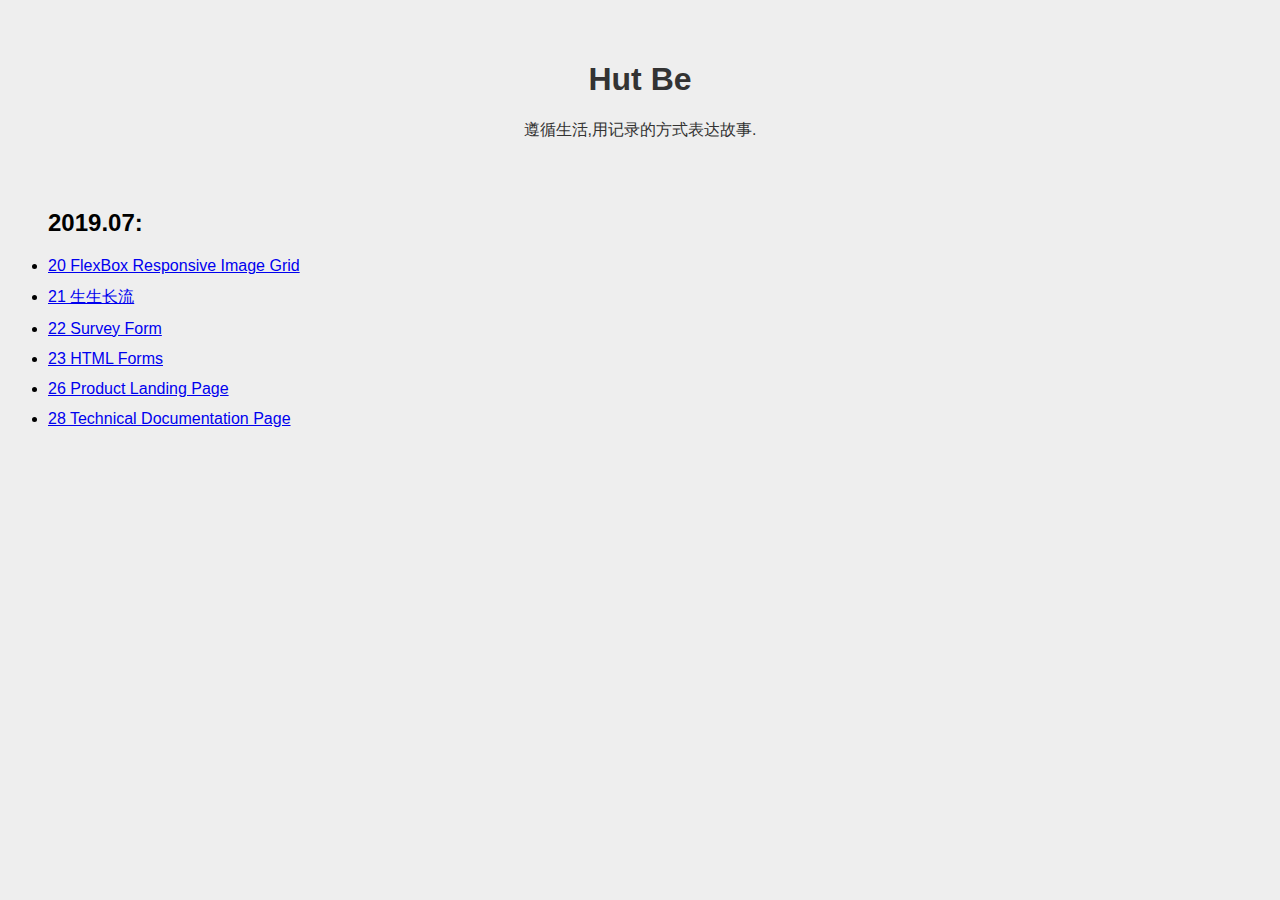
<file: index.html>
<!DOCTYPE html>
<html>
    <head>
        <meta charset="utf-8">
        <title>Hut Be</title>
        
        <link href="./css/index.css" type="text/css" rel="stylesheet">
        </head>
    <body>
        <div class="main">
            <div class="head">
                <h1>Hut Be</h1>
                <p>遵循生活,用记录的方式表达故事.</p>
            </div>
            
            <ul id="category-ul-list">
                <h2 class="category-title">2019.07:</h2>
                <li class="category-li-item">
                    <a href="2019/07/FlexBox_Responsive_Image_Grid/index.html">20 FlexBox Responsive Image Grid</a>
                </li>
                
                <li class="category-li-item">
                    <a href="2019/07/生生长流/index.html">21 生生长流</a>
                </li>
                
                <li class="category-li-item">
                    <a href="2019/07/Survey_Form/index.html">22 Survey Form</a>
                </li>
                
                <li class="category-li-item">
                    <a href="2019/07/html_forms/index.html">23 HTML Forms</a>
                </li>
                
                <li class="category-li-item">
                    <a href="2019/07/Product_Landing_Page/index.html">26 Product Landing Page</a>
                </li>
                
                <li class="category-li-item">
                    <a href="2019/07/Technical_Documentation_Page/index.html">28 Technical Documentation Page</a>
                </li>
                
                
            </ul>
            
        </div>
        
    </body>
    
    </html>
</file>
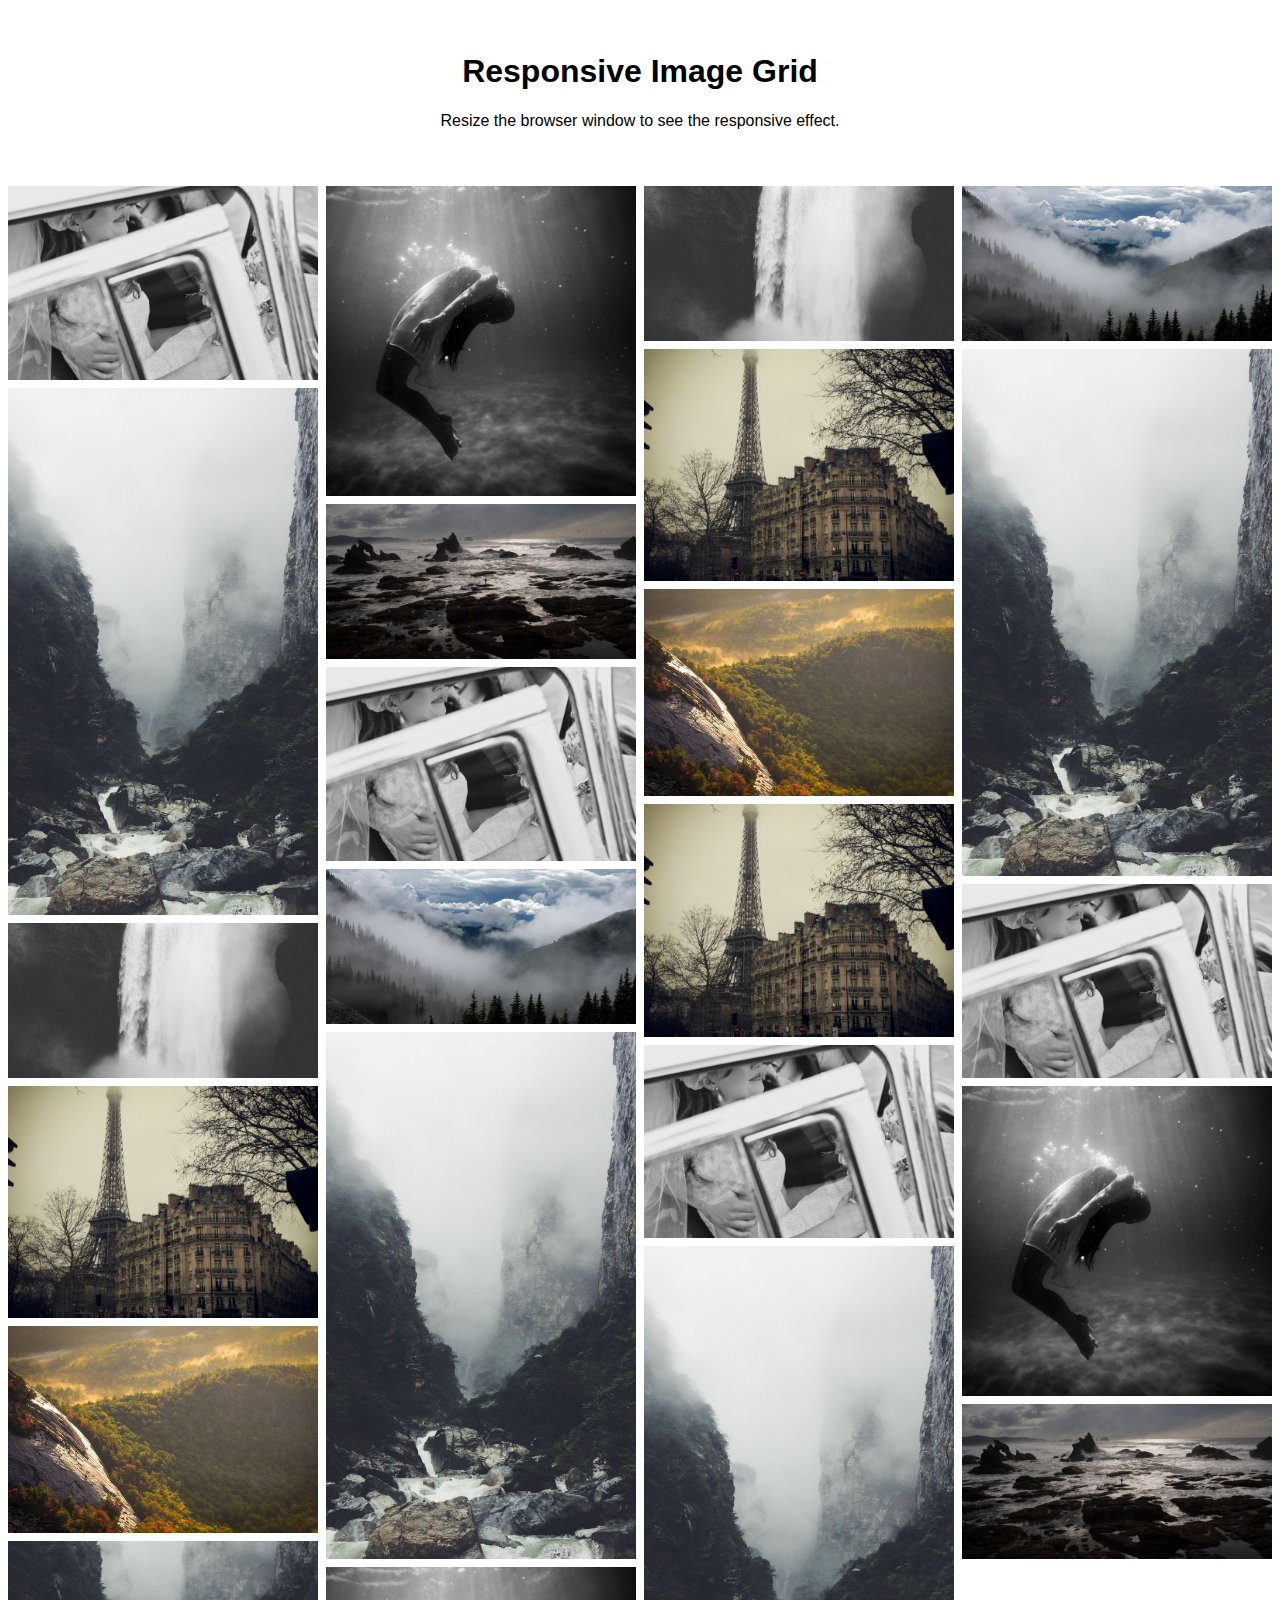
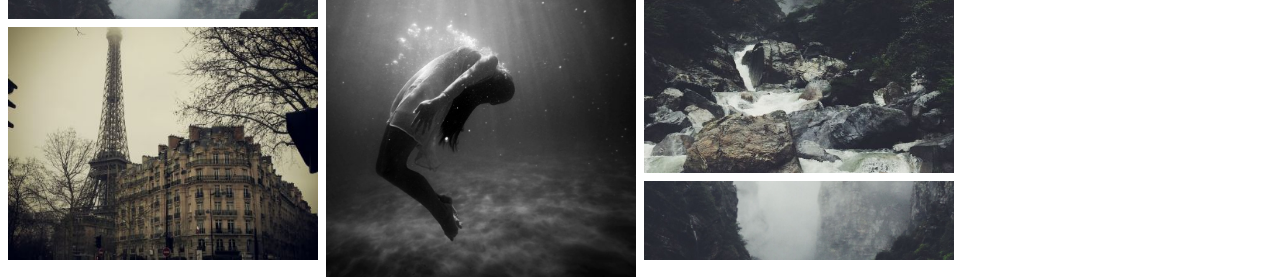
<file: 2019/07/FlexBox_Responsive_Image_Grid/index.html>
<!DOCTYPE html>
<html>
    <head>
        <link href="./resources/css/index.css" type="text/css" rel="stylesheet">
        </head>
    <body>
        
        <!-- Header -->
        <div class="header">
            <h1>Responsive Image Grid</h1>
            <p>Resize the browser window to see the responsive effect.</p>
        </div>
        
        <!-- Photo Grid -->
        <div class="row">
            <div class="column">
                <img src="resources/wedding.jpg" resources>
                    <img src="resources/rocks.jpg" resources>
                        <img src="resources/falls2.jpg" resources>
                            <img src="resources/paris.jpg" resources>
                                <img src="resources/nature.jpg" resources>
                                    <img src="resources/mist.jpg" resources>
                                        <img src="resources/paris.jpg" resources>
                                            </div>
            
            <div class="column">
                <img src="resources/underwater.jpg" resources>
                    <img src="resources/ocean.jpg" resources>
                        <img src="resources/wedding.jpg" resources>
                            <img src="resources/mountainskies.jpg" resources>
                                <img src="resources/rocks.jpg" resources>
                                    <img src="resources/underwater.jpg" resources>
                                        </div>
            
            <div class="column">
                <img src="resources/falls2.jpg" resources>
                    <img src="resources/paris.jpg" resources>
                        <img src="resources/nature.jpg" resources>
                            <img src="resources/paris.jpg" resources>
                            <img src="resources/wedding.jpg" resources>
                                <img src="resources/rocks.jpg" resources>
                                    <img src="resources/mist.jpg" resources>
                                            </div>
            
            <div class="column">
                <img src="resources/mountainskies.jpg" resources>
                    <img src="resources/rocks.jpg" resources>
                        <img src="resources/wedding.jpg" resources>
                            <img src="resources/underwater.jpg" resources>
                                    <img src="resources/ocean.jpg" resources>
                        
                                        </div>
        </div>
        
    </body>
</html>
</file>
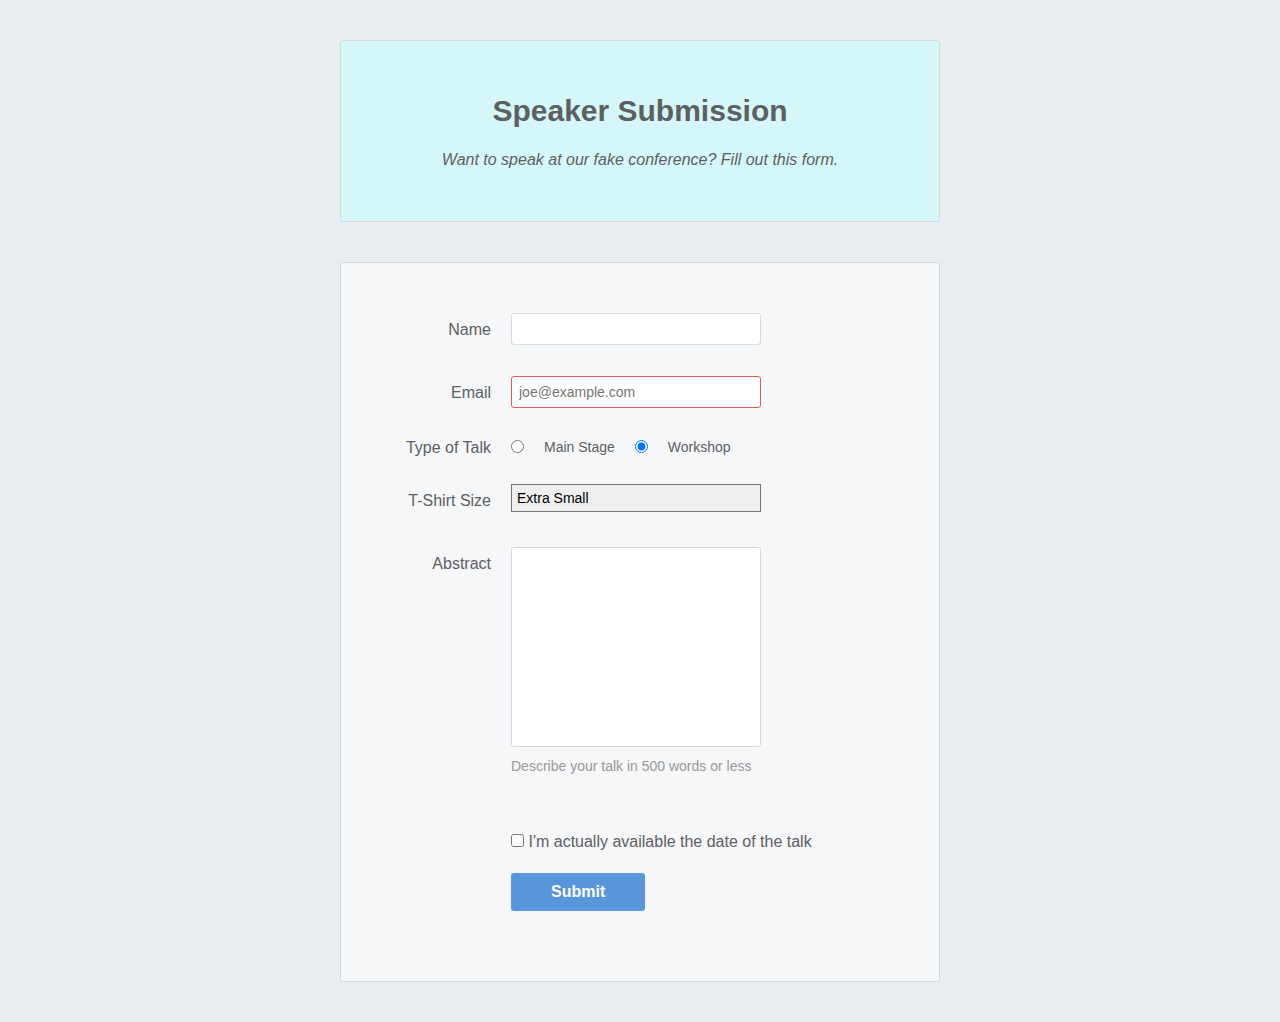
<file: 2019/07/html_forms/index.html>
<!DOCTYPE html>
<html lang='en'>
    <head>
        <meta charest='UTF-8'/>
        <title>Speaker Submission</title>
        <link rel='stylesheet' href='style.css'/>
        
        
    </head>
    <body>
        <header class='speaker-form-header'>
            <h1>Speaker Submission</h1>
            <p><em>Want to speak at our fake conference? Fill out
                this form.</em></p>
            
        </header>
        
        <form action='' method='get' class='speaker-form'>
            <div class='form-row'>
                <label for='full-name'>Name</label>
                <input id='full-name' name='full-name' type ='text'/>
            </div>
            
            <div class='form-row'>
                <label for='email'>Email</label>
                <input id='email'
                       name='email'
                       type='email'
                       placeholder='joe@example.com' required />
            </div>
        
            <fieldset class='legacy-form-row'>
                <legend>Type of Talk</legend>
                <input id='talk-type-1'
                       name='talk-type'
                       type='radio'
                       value='main-stage' />
                <label for='talk-type-1' class='radio-label'>Main Stage</label>
                <input id='talk-type-2'
                       name='talk-type'
                       type='radio'
                       value='workshop'
                       checked />
                <label for='talk-type-2' class='radio-label'>Workshop</label>
            </fieldset>
        
            <div class='form-row'>
                <label for='t-shrit'>T-Shirt Size </label>
                <select id='t-shrit' name='t-shrit'>
                    <option value='xs'>Extra Small</option>
                    <option value='s'>Small</option>
                    <option value='m'>Medium</option>
                    <option value='l'>Large</option>
                </select>
            </div>
            
            <div class='form-row'>
                <label for='abstract'>Abstract</label>
                <textarea id='abstract' name='abstract'></textarea>
                <div class='instructions'>Describe your talk in 500 words or less</div>
            </div>
            
            <div class='form-row'>
                <label class='checkbox-label' for='available'>
                    <input id='available'
                           name='available'
                           type='checkbox'
                           value='is-available'/>
                <span>I'm actually available the date of the talk</span>
                </label>
            </div>
            
            <div class='form-row'>
                <button>Submit</button>
            </div>
        </form>
        
        </body>
    
    </html>
</file>
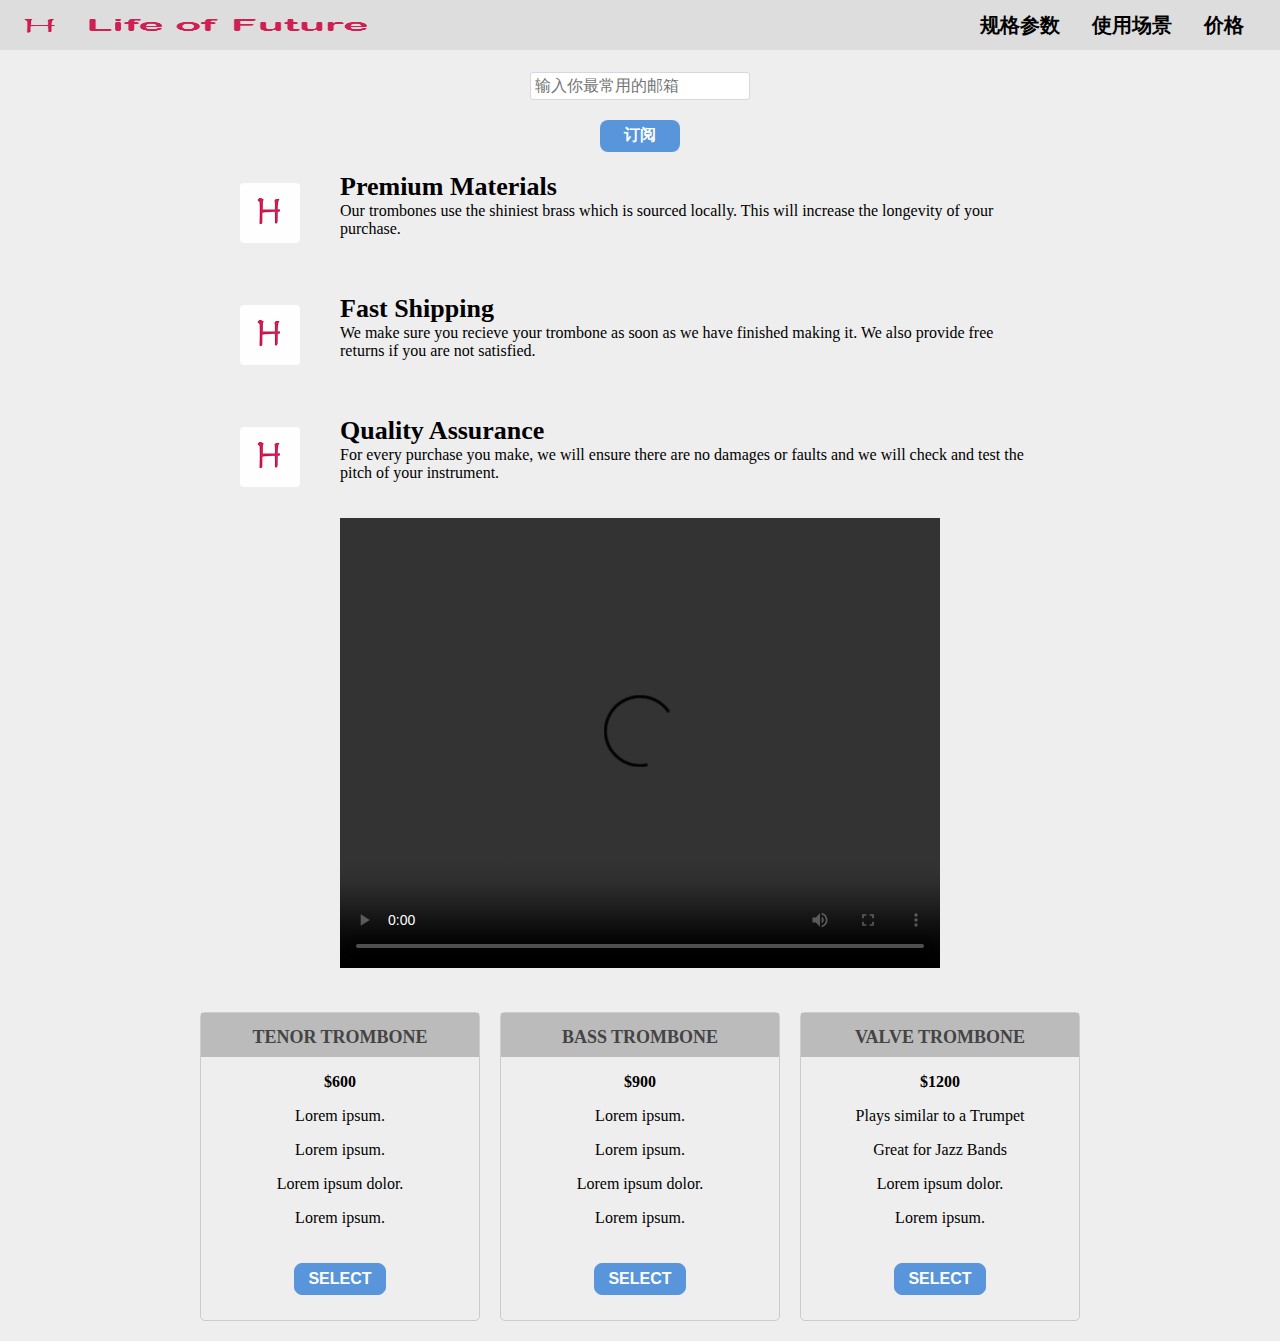
<file: 2019/07/Product_Landing_Page/index.html>
<!DOCTYPE html>
<html lang='en'>
    <head>
        <meta charest='UTF-8'/>
        <title>Hut Be</title>
        <link rel='stylesheet' href='style.css'/>
        </head>
    
    <body>
        <header id='header'>
            <img id="header-img" src='resources/logo.png' alt='Company logo image'></img>
            <nav id="nav-bar">
                <a class="nav-link" href="#feature">规格参数</a>
                <a class="nav-link" href="#video">使用场景</a>
                <a class="nav-link" href="#price">价格</a>
            </nav>
        </header>
        
        <form id="form" for="email" method='PUT' action="URL: https://www.freecodecamp.com/email-submit">
            <h2>三千年手传品质，传家释道</h2>
            <input type="email" id="email" name="email" placeholder="输入你最常用的邮箱"></input>
            <div>
                <input type="submit" id="submit" value="订阅"/>
            </div>
        </form>
        
        <div id="feature">
            <div class="feature-item">
                <img class="item-image" src='resources/apple-touch-icon.png'/>
                <div class="feature-text-item">
                    <p class='feature-text-item-title'>Premium Materials</p>
                    <p class='feature-text-item-p'>Our trombones use the shiniest brass which is sourced locally. This will increase the longevity of your purchase.</p>
                </div>
            </div>
            
            <div class="feature-item">
                <img class="item-image" src='resources/apple-touch-icon.png'/>
                <div class="feature-text-item">
                    <p class='feature-text-item-title'>Fast Shipping</p>
                    <p class='feature-text-item-p'>We make sure you recieve your trombone as soon as we have finished making it. We also provide free returns if you are not satisfied.</p>
                </div>
            </div>
            
            <div class="feature-item">
                <img class="item-image" src='resources/apple-touch-icon.png'/>
                <div class="feature-text-item">
                    <p class='feature-text-item-title'>
                    Quality Assurance</p>
                    <p class='feature-text-item-p'>For every purchase you make, we will ensure there are no damages or faults and we will check and test the pitch of your instrument.</p>
                </div>
            </div>
        </div>
        
        <video id="video" width="600" height="450" controls>
            <source src="" type="video/mp4">video of how to use product
        </video>


<!--        <iframe width="600" height="450" src="https://www.youtube.com/embed/tXYEma-6T9o?list=RDtXYEma-6T9o" frameborder="0" allow="accelerometer; autoplay; encrypted-media; gyroscope; picture-in-picture" allowfullscreen>-->
<!--        </iframe>-->

        <div id="price">
            <div class="price_item">
                <p class="price_title">TENOR TROMBONE</p>
                <p class="price">$600</p>
                <p>Lorem ipsum.</p>
                <p>Lorem ipsum.</p>
                <p>Lorem ipsum dolor.</p>
                <p>Lorem ipsum.</p>
                <button class="select_button">SELECT</button>
            </div>
        
            <div class="price_item">
                <p class="price_title">BASS TROMBONE</p>
                <p class="price">$900</p>
                <p>Lorem ipsum.</p>
                <p>Lorem ipsum.</p>
                <p>Lorem ipsum dolor.</p>
                <p>Lorem ipsum.</p>
                <button class="select_button">SELECT</button>
            </div>
            
            <div class="price_item">
                <p class="price_title">VALVE TROMBONE</p>
                <p class="price">$1200</p>
                <p>Plays similar to a Trumpet</p>
                <p>Great for Jazz Bands</p>
                <p>Lorem ipsum dolor.</p>
                <p>Lorem ipsum.</p>
                <button class="select_button">SELECT</button>
            </div>
            
        </div>

        </body>
    
    
    
    </html>
</file>
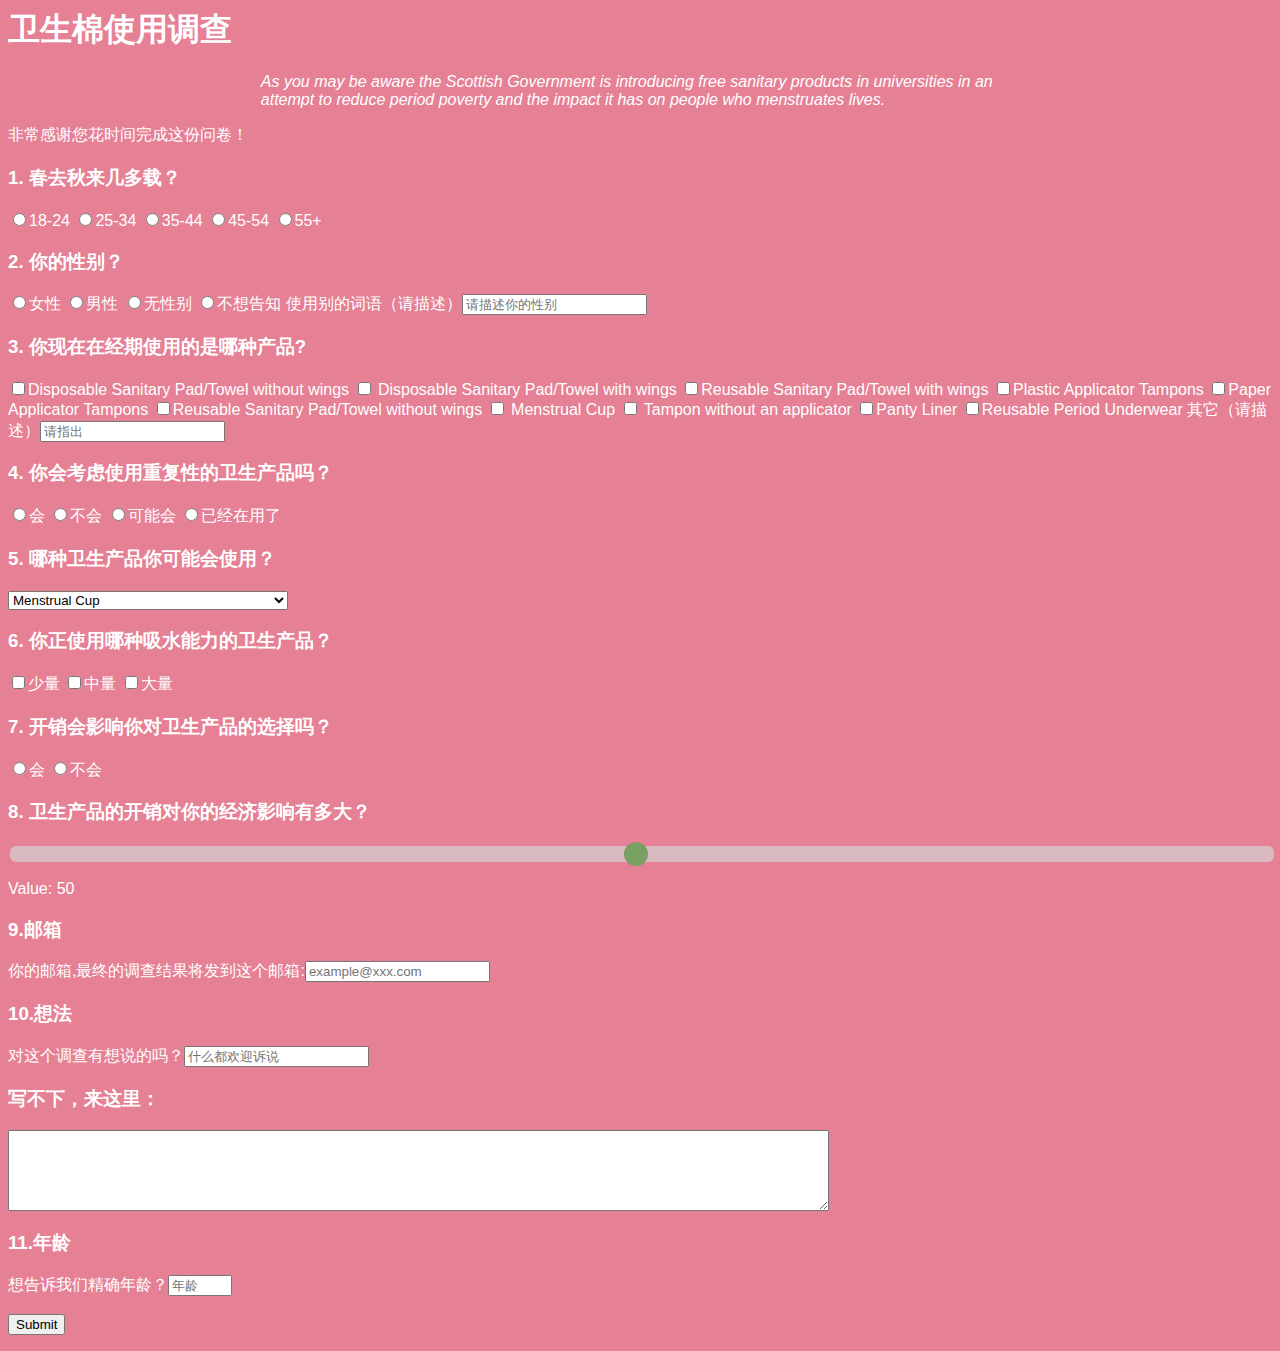
<file: 2019/07/Survey_Form/index.html>
<DOCTYPE !>
<html lang="ch">
<head>
    <title>Survey Form</title>
    <meta charset='UTF-8'/>
    <link href="index.css" style="text/css" rel="stylesheet">
</head>

<body>
    <h1 id="title">卫生棉使用调查</h1>
    <div id="container">
        <p id="description"><em>As you may be aware the Scottish Government is introducing free sanitary products in universities in an attempt to reduce period poverty and the impact it has on people who menstruates lives.</em></p>
        <p>非常感谢您花时间完成这份问卷！</p>
        <form id="survey-form" action="upload-survey-result">
            <h3>1. 春去秋来几多载？</h3>
            <label><input type="radio" name="your-age" value="1">18-24</input><label>
            <label><input type="radio" name="your-age" value="2">25-34</input><label>
            <label><input type="radio" name="your-age" value="3">35-44</input><label>
            <label><input type="radio" name="your-age" value="4">45-54</input><label>
            <label><input type="radio" name="your-age" value="5">55+</input><label>
            
            <h3>2. 你的性别？</h3>
            <label><input type="radio" name="your-gender" value="1">女性</input><label>
            <label><input type="radio" name="your-gender" value="2">男性</input><label>
            <label><input type="radio" name="your-gender" value="3">无性别</input><label>
            <label><input type="radio" name="your-gender" value="4">不想告知</input><label>
            <label>使用别的词语（请描述）<input type="text" placeholder="请描述你的性别"></label>
            
            <h3>3. 你现在在经期使用的是哪种产品?</h3>
            <label><input type="checkbox" name="currently-products" value="1">Disposable Sanitary Pad/Towel without wings</input><label>
            <label><input type="checkbox" name="currently-products" value="1">
                Disposable Sanitary Pad/Towel with wings</input><label>
            <label><input type="checkbox" name="currently-products" value="2">Reusable Sanitary Pad/Towel with wings</input><label>
            <label><input type="checkbox" name="currently-products" value="3">Plastic Applicator Tampons</input><label>
            <label><input type="checkbox" name="currently-products" value="4">Paper Applicator Tampons</input><label>
            <label><input type="checkbox" name="currently-products" value="5">Reusable Sanitary Pad/Towel without wings</input><label>
            <label><input type="checkbox" name="currently-products" value="6">
                Menstrual Cup </input><label>
            <label><input type="checkbox" name="currently-products" value="7">
                Tampon without an applicator </input><label>
            <label><input type="checkbox" name="currently-products" value="8">Panty Liner</input><label>
            <label><input type="checkbox" name="currently-products" value="9">Reusable Period Underwear</input><label>
            <label>其它（请描述）<input type="text" placeholder="请指出"></input><label>
            
            <h3>4. 你会考虑使用重复性的卫生产品吗？</h3>
            <label><input type="radio" name="consider-reusable" value="1"></input>会</label>
            <label><input type="radio" name="consider-reusable" value="2"></input>不会</label>
            <label><input type="radio" name="consider-reusable" value="3"></input>可能会</label>
            <label><input type="radio" name="consider-reusable" value="4"></input>已经在用了</label>
            
            <h3>5. 哪种卫生产品你可能会使用？</h3>
            <select name="perfer-product" id="dropdown">
                <option value="1">Menstrual Cup</option>
                <option value="2">Reusable Sanitary Pad/Towel with wings</option>
                <option value="3">Reusable Period Underwear</option>
                <option value="4">Reusable Menstrual Sponges</option>
                <option value="5">Reusable Sanitary Pad/Towel without wings</option>
                <option value="6">Wouldn't use reusable sanitary products</option>
                <option value="0">其它</option>
            </select>
            
            <h3>6. 你正使用哪种吸水能力的卫生产品？</h3>
            <label><input type="checkbox" name="absorbency-level" value="1"></input>少量</label>
            <label><input type="checkbox" name="absorbency-level" value="2"></input>中量</label>
            <label><input type="checkbox" name="absorbency-level" value="3"></input>大量</label>
            
            <h3>7. 开销会影响你对卫生产品的选择吗？</h3>
            <label><input type="radio" name="cost-affect" value="1"></input>会</label>
            <label><input type="radio" name="cost-affect" value="0"></input>不会</label>
            
            <h3>8. 卫生产品的开销对你的经济影响有多大？</h3>
<!--            <input type="range"  min=0 max=100 name="cost-affect-range"></input>-->
            <div class="slidecontainer">
                <input type="range" min="1" max="100" value="50" class="slider" id="cost-affect-range">
                    <p>Value: <span id="rangevalue"></span></p>
            </div>
            
            <h3>9.邮箱</h3>
            <label id="email-label">你的邮箱,最终的调查结果将发到这个邮箱:<input type="email" id="email" for="email" placeholder="example@xxx.com" required></input></label>
            
            <h3>10.想法</h3>
            <label id="name-label">对这个调查有想说的吗？<input type="text" id="name" for="name" placeholder="什么都欢迎诉说" required></input></label>
            <h3>写不下，来这里：</h3>
            <textarea rows="5" cols="100" pleaceholder="在这写你更多的想法">
            </textarea>
            
            <h3>11.年龄</h3>
            <label id="number-label">想告诉我们精确年龄？<input type="number" min="10" max="150" id="number" placeholder="年龄"></input>
                
            <h3> </h3>
            <input type="submit" id="submit">
            
        </form>
        
        <script>
            var slider = document.getElementById("cost-affect-range");
            var output = document.getElementById("rangevalue");
            output.innerHTML = slider.value;
            
            slider.oninput = function() {
                output.innerHTML = this.value;
            }
        </script>
        
    </div>
    
    
</body>
</html>
</file>
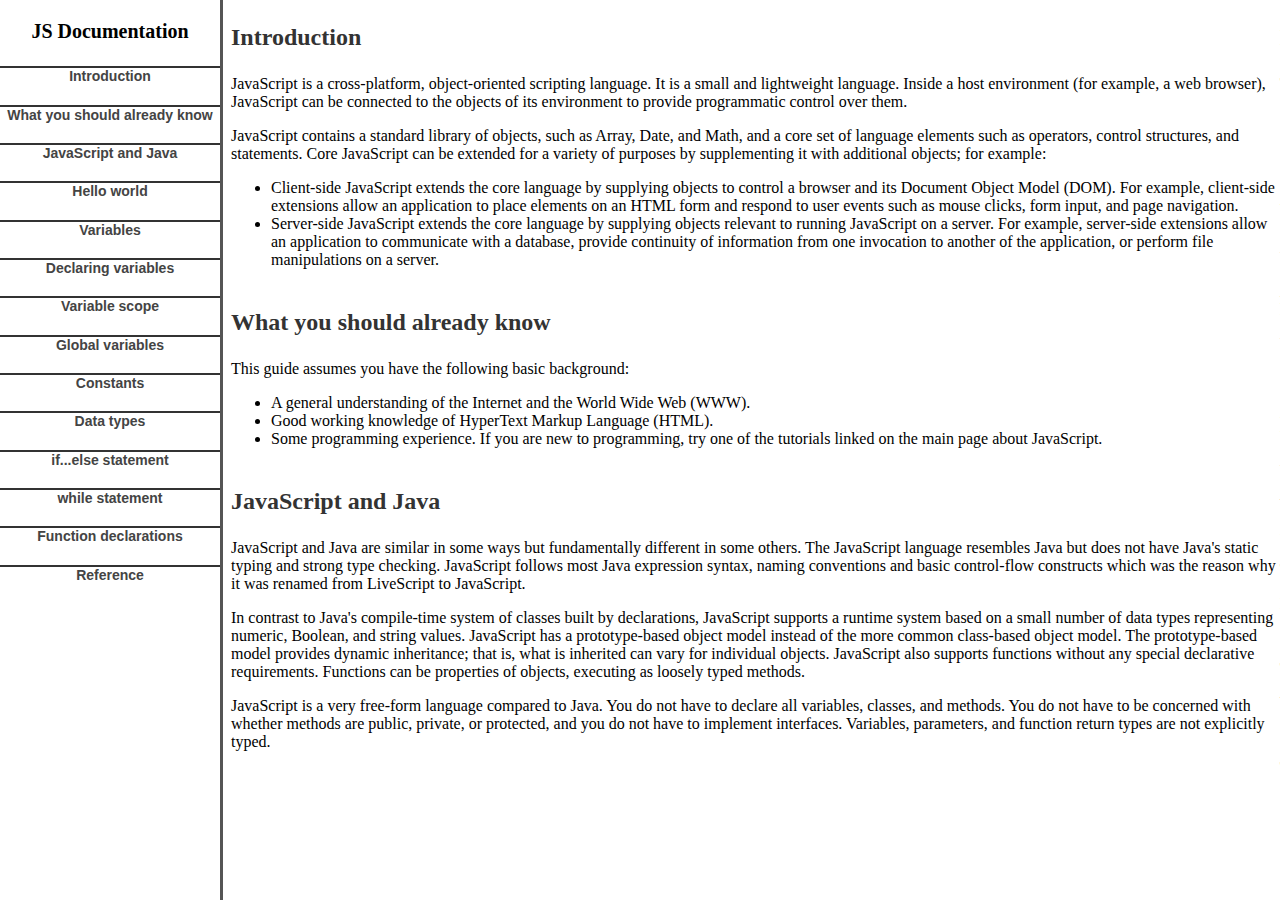
<file: 2019/07/Technical_Documentation_Page/index.html>
<!DOCTYLE html>
<head>
    <title>Hut Be</title>
    <link rel="stylesheet" href="style.css"/>
<head>
<body>
    <nav id="navbar">
        <header id="nav-header">
            <p class='nav-title'>JS Documentation</p>
        </header>
        
        <a class="nav-link" href="#Introduction">Introduction</a>
        <a class="nav-link" href="#What_you_should_already_know">What you should already know</a>
        <a class="nav-link" href="#JavaScript_and_Java">JavaScript and Java</a>
        <a class="nav-link" href="#Hello_world">Hello world</a>
        <a class="nav-link" href="#Variables">Variables</a>
        <a class="nav-link" href="#Declaring_variables">Declaring variables</a>
        <a class="nav-link" href="#Variable_scope">Variable scope</a>
        <a class="nav-link" href="#Global_variables">Global variables</a>
        <a class="nav-link" href="#Constants">Constants</a>
        <a class="nav-link" href="#Data_types">Data types</a>
        <a class="nav-link" href="#if...else_statement">if...else statement</a>
        <a class="nav-link" href="#while_statement">while statement</a>
        <a class="nav-link" href="#Function_declarations">Function declarations</a>
        <a class="nav-link" href="#Reference">Reference</a>
        
    </nav>
    
    <main id="main-doc">
        <section class="main-section" id="Introduction">
            <header>
                <p>Introduction</p>
            </header>
            
            <p>JavaScript is a cross-platform, object-oriented scripting language. It is a small and lightweight language. Inside a host environment (for example, a web browser), JavaScript can be connected to the objects of its environment to provide programmatic control over them.</p>
            <p>JavaScript contains a standard library of objects, such as Array, Date, and Math, and a core set of language elements such as operators, control structures, and statements. Core JavaScript can be extended for a variety of purposes by supplementing it with additional objects; for example:</p>
            <ul>
                <li>Client-side JavaScript extends the core language by supplying objects to control a browser and its Document Object Model (DOM). For example, client-side extensions allow an application to place elements on an HTML form and respond to user events such as mouse clicks, form input, and page navigation.</li>
                <li>Server-side JavaScript extends the core language by supplying objects relevant to running JavaScript on a server. For example, server-side extensions allow an application to communicate with a database, provide continuity of information from one invocation to another of the application, or perform file manipulations on a server.</li>
            </ul>
            
        </section>
        
        <section class="main-section" id="What_you_should_already_know">
            <header>
                <p>What you should already know</p>
            </header>
            <p>This guide assumes you have the following basic background:</p>
            <ul>
                <li>A general understanding of the Internet and the World Wide Web (WWW).</li>
                <li>Good working knowledge of HyperText Markup Language (HTML).</li>
                <li>Some programming experience. If you are new to programming, try one of the tutorials linked on the main page about JavaScript.</li>
            </ul>
            
        </section>
        
        <section class="main-section" id="JavaScript_and_Java">
            <header>
                <p>JavaScript and Java</p>
            </header>
            <p>JavaScript and Java are similar in some ways but fundamentally different in some others. The JavaScript language resembles Java but does not have Java's static typing and strong type checking. JavaScript follows most Java expression syntax, naming conventions and basic control-flow constructs which was the reason why it was renamed from LiveScript to JavaScript.</p>
            <p>In contrast to Java's compile-time system of classes built by declarations, JavaScript supports a runtime system based on a small number of data types representing numeric, Boolean, and string values. JavaScript has a prototype-based object model instead of the more common class-based object model. The prototype-based model provides dynamic inheritance; that is, what is inherited can vary for individual objects. JavaScript also supports functions without any special declarative requirements. Functions can be properties of objects, executing as loosely typed methods.</p>
            <p>JavaScript is a very free-form language compared to Java. You do not have to declare all variables, classes, and methods. You do not have to be concerned with whether methods are public, private, or protected, and you do not have to implement interfaces. Variables, parameters, and function return types are not explicitly typed.</p>
        </section>
        
        <section class="main-section" id="Hello_world">
            <header>
                <p>Hello world</p>
            </header>
            <p>To get started with writing JavaScript, open the Scratchpad and write your first "Hello world" JavaScript code:</p>
            <code>function greetMe(yourName) { alert("Hello " + yourName); }
                greetMe("World");</code>
            <p>Select the code in the pad and hit Ctrl+R to watch it unfold in your browser!</p>
            
        </section>
        
        <section class="main-section" id="Variables">
            <header>
                <p>Variables</p>
            </header>
            <p>You use variables as symbolic names for values in your application. The names of variables, called identifiers, conform to certain rules.</p>
            
            <p>A JavaScript identifier must start with a letter, underscore (_), or dollar sign ($); subsequent characters can also be digits (0-9). Because JavaScript is case sensitive, letters include the characters "A" through "Z" (uppercase) and the characters "a" through "z" (lowercase).</p>
            
            <p>You can use ISO 8859-1 or Unicode letters such as å and ü in identifiers. You can also use the Unicode escape sequences as characters in identifiers. Some examples of legal names are Number_hits, temp99, and _name.</p>
        </section>
        
        
        <section class="main-section" id="Declaring_variables">
            <header>
                <p>Declaring variables</p>
            </header>
            <p>You can declare a variable in three ways:</p>
            <p>With the keyword var. For example,</p>
            <code>var x = 42.</code>
            <p>This syntax can be used to declare both local and global variables.</p>
            
            <p>By simply assigning it a value. For example,</p>
            <code>x = 42.</code>
            <p>This always declares a global variable. It generates a strict JavaScript warning. You shouldn't use this variant.</p>
            
            <p>With the keyword let. For example,</p>
            <code>let y = 13.</code>
            <p>This syntax can be used to declare a block scope local variable. See Variable scope below.</p>
        </section>
        
        
        <section class="main-section" id="Variable_scope">
            <header>
                <p>Variable scope</p>
            </header>
            <p>When you declare a variable outside of any function, it is called a global variable, because it is available to any other code in the current document. When you declare a variable within a function, it is called a local variable, because it is available only within that function.</p>
            
            <p>JavaScript before ECMAScript 2015 does not have block statement scope; rather, a variable declared within a block is local to the function (or global scope) that the block resides within. For example the following code will log 5, because the scope of x is the function (or global context) within which x is declared, not the block, which in this case is an if statement.</p>
            
            <code>if (true) { var x = 5; } console.log(x); // 5</code>
            <p>This behavior changes, when using the let declaration introduced in ECMAScript 2015.</p>
            
            <code>if (true) { let y = 5; } console.log(y); // ReferenceError: y is not defined</code>
        </section>
        
        
        <section class="main-section" id="Global_variables">
            <header>
                <p>Global variables</p>
            </header>
            <p>Global variables are in fact properties of the global object. In web pages the global object is window, so you can set and access global variables using the window.variable syntax.</p>
            
            <p>Consequently, you can access global variables declared in one window or frame from another window or frame by specifying the window or frame name. For example, if a variable called phoneNumber is declared in a document, you can refer to this variable from an iframe as parent.phoneNumber.</p>
        </section>
        
        
        <section class="main-section" id="Constants">
            <header>
                <p>Constants</p>
            </header>
            <p>You can create a read-only, named constant with the const keyword. The syntax of a constant identifier is the same as for a variable identifier: it must start with a letter, underscore or dollar sign and can contain alphabetic, numeric, or underscore characters.</p>
            
            <code>const PI = 3.14;</code>
            <p>A constant cannot change value through assignment or be re-declared while the script is running. It has to be initialized to a value.</p>
            
            <p>The scope rules for constants are the same as those for let block scope variables. If the const keyword is omitted, the identifier is assumed to represent a variable.</p>
            
            <p>You cannot declare a constant with the same name as a function or variable in the same scope. For example:</p>
            
            <code>// THIS WILL CAUSE AN ERROR function f() {}; const f = 5; // THIS WILL
            CAUSE AN ERROR ALSO function f() { const g = 5; var g; //statements
            }</code>
            <p>However, object attributes are not protected, so the following statement is executed without problems.</p>
            <code>const MY_OBJECT = {"key": "value"}; MY_OBJECT.key = "otherValue";</code>
        </section>
        
        
        <section class="main-section" id="Data_types">
            <header>
                <p>Data types</p>
            </header>
            <ul>The latest ECMAScript standard defines seven data types:</p>
            
                    <ul>Six data types that are primitives:
                    
                    <li>Boolean. true and false.</li>
                    <li>null. A special keyword denoting a null value. Because JavaScript is case-sensitive, null is not the same as Null, NULL, or any other variant.</li>
                    <li>undefined. A top-level property whose value is undefined.</li>
                    <li>Number. 42 or 3.14159.</li>
                    <li>String. "Howdy"</li>
                    <li>Symbol (new in ECMAScript 2015). A data type whose instances are unique and immutable.</li>
                    </ul>
                
                <li>and Object</li>
            </ul>
            <p>Although these data types are a relatively small amount, they enable you to perform useful functions with your applications. Objects and functions are the other fundamental elements in the language. You can think of objects as named containers for values, and functions as procedures that your application can perform.</p>
        </section>
        
        <section class="main-section" id="if...else_statement">
            <header>
                <p>if...else statement</p>
            </header>
            <p>Use the if statement to execute a statement if a logical condition is true. Use the optional else clause to execute a statement if the condition is false. An if statement looks as follows:</p>
            <code>if (condition) { statement_1; } else { statement_2; }</code>
            <p>condition can be any expression that evaluates to true or false. See Boolean for an explanation of what evaluates to true and false. If condition evaluates to true, statement_1 is executed; otherwise, statement_2 is executed. statement_1 and statement_2 can be any statement, including further nested if statements.</p>
            <p>You may also compound the statements using else if to have multiple conditions tested in sequence, as follows:</p>
            
            <code>if (condition_1) { statement_1; } else if (condition_2) { statement_2;
            } else if (condition_n) { statement_n; } else { statement_last; }</code>
            <p>In the case of multiple conditions only the first logical condition which evaluates to true will be executed. To execute multiple statements, group them within a block statement ({ ... }) . In general, it's good practice to always use block statements, especially when nesting if statements:</p>
            <code>if (condition) { statement_1_runs_if_condition_is_true;
            statement_2_runs_if_condition_is_true; } else {
            statement_3_runs_if_condition_is_false;
            statement_4_runs_if_condition_is_false; }</code>
            <p>It is advisable to not use simple assignments in a conditional expression, because the assignment can be confused with equality when glancing over the code. For example, do not use the following code:</p>
            <code>if (x = y) { /* statements here */ }</code>
            <p>If you need to use an assignment in a conditional expression, a common practice is to put additional parentheses around the assignment. For example:</p>
            <code>if ((x = y)) { /* statements here */ }</code>
        </section>
        
        <section class="main-section" id="while_statement">
            <header>
                <p>while statement</p>
            </header>
            <p>A while statement executes its statements as long as a specified condition evaluates to true. A while statement looks as follows:
            while (condition) statement</p>
            <p>If the condition becomes false, statement within the loop stops executing and control passes to the statement following the loop.</p>
            <p>The condition test occurs before statement in the loop is executed. If the condition returns true, statement is executed and the condition is tested again. If the condition returns false, execution stops and control is passed to the statement following while.</p>
            
            <p>To execute multiple statements, use a block statement ({ ... }) to group those statements.</p>
            
            <p>Example:</p>
            <p>The following while loop iterates as long as n is less than three:</p>
            
            <code>var n = 0; var x = 0; while (n < 3) { n++; x += n; }</code>
                <ul>With each iteration, the loop increments n and adds that value to x. Therefore, x and n take on the following values:
                
                <li>After the first pass: n = 1 and x = 1</li>
                <li>After the second pass: n = 2 and x = 3</li>
                <li>After the third pass: n = 3 and x = 6</li>
                <li>After completing the third pass, the condition n < 3 is no longer true, so the loop terminates.</li>
                </ul>
        </section>
        
        
        <section class="main-section" id="Function_declarations">
            <header>
                <p>Function declarations</p>
            </header>
            <ul>A function definition (also called a function declaration, or function statement) consists of the function keyword, followed by:
            <li>The name of the function.</li>
            <li>A list of arguments to the function, enclosed in parentheses and separated by commas.</li>
            <li>The JavaScript statements that define the function, enclosed in curly brackets, { }.</li>
            </ul>
            <p>For example, the following code defines a simple function named square:</p>
            
            <code>function square(number) { return number * number; }</code>
            <p>The function square takes one argument, called number. The function consists of one statement that says to return the argument of the function (that is, number) multiplied by itself. The return statement specifies the value returned by the function.</p>
            
            <code>return number * number;</code>
            <p>Primitive parameters (such as a number) are passed to functions by value; the value is passed to the function, but if the function changes the value of the parameter, this change is not reflected globally or in the calling function.</p>
            
        </section>
        
        
        <section class="main-section" id="Reference">
            <header>
                <p>Reference</p>
            </header>
            <li>
                All the documentation in this page is taken from <a href="">MDN</a>
            </li>
        </section>
        
        
    </main>
</body>
</file>
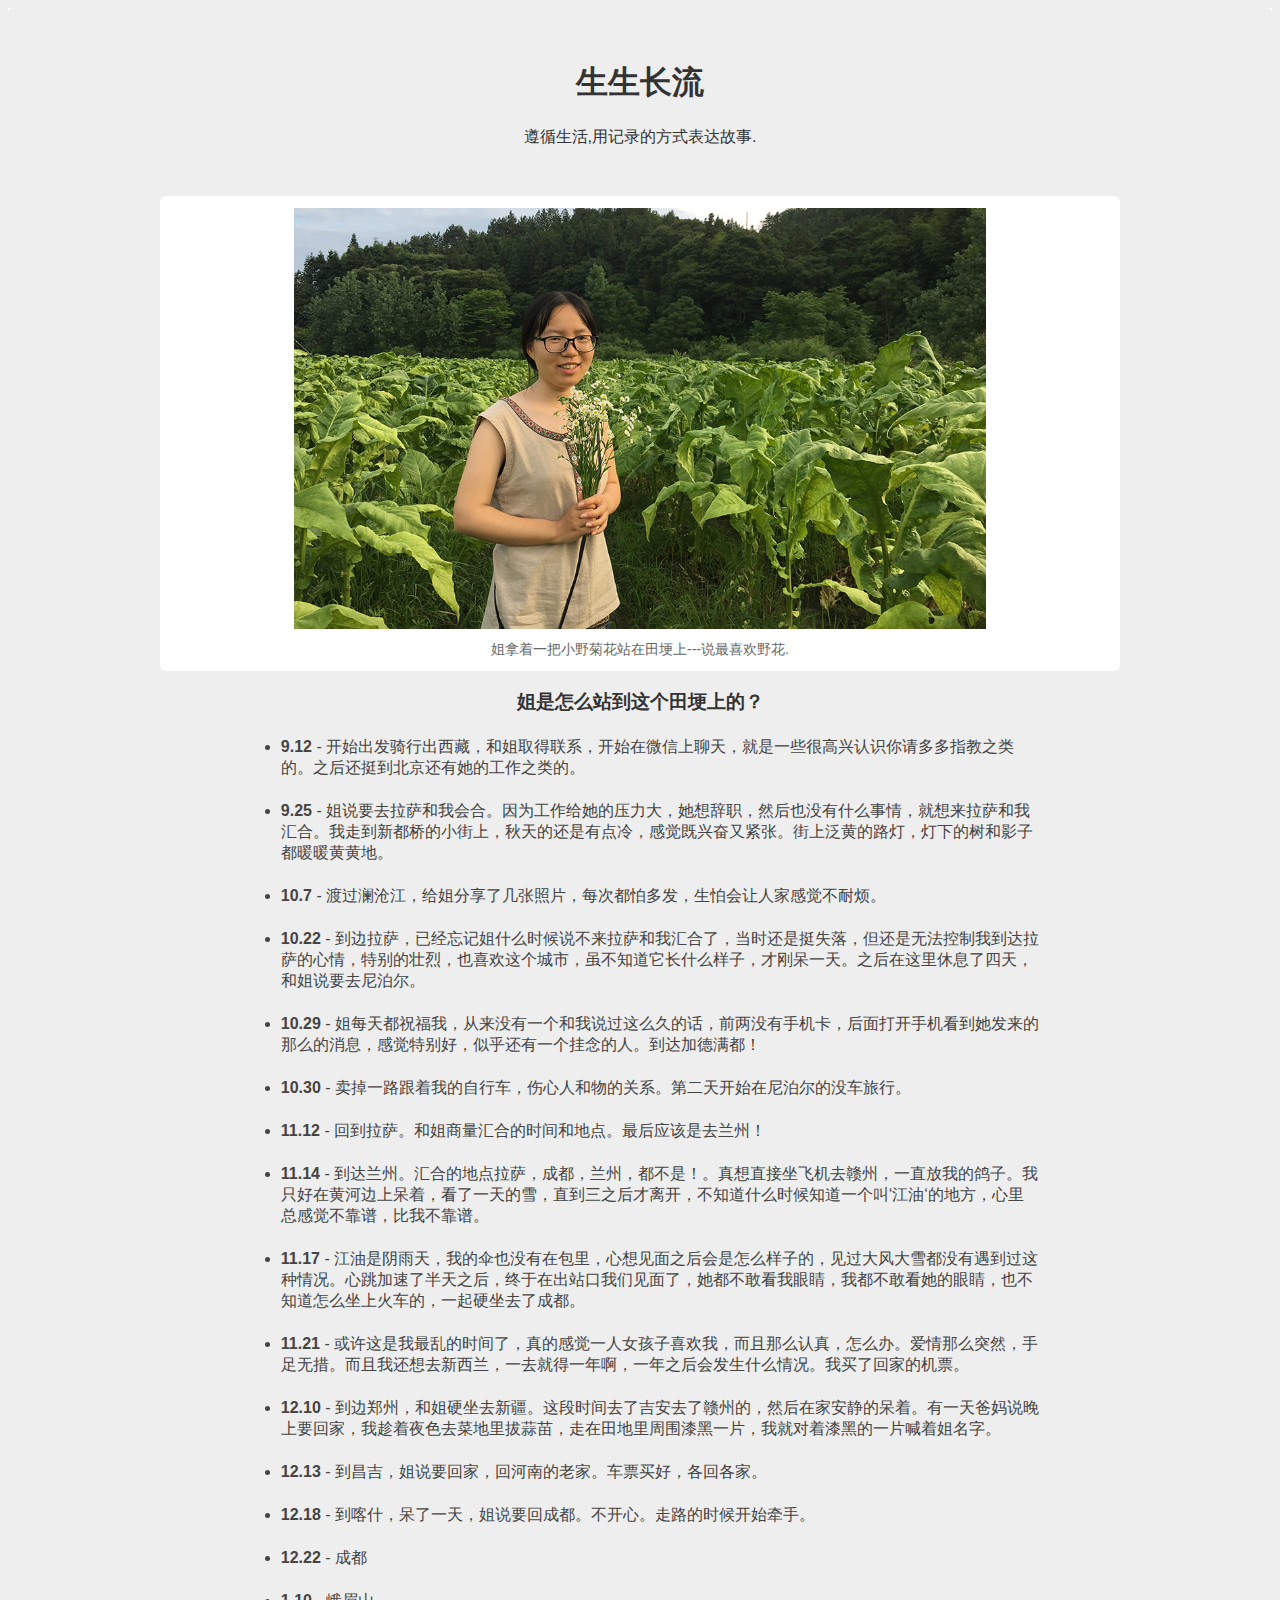
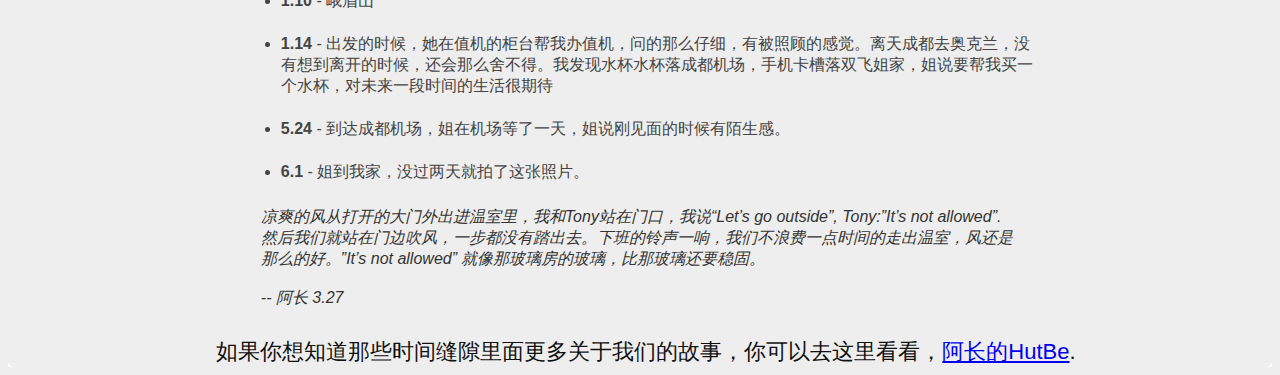
<file: 2019/07/生生长流/index.html>
<!DOCTYPLE html>
<html lang='en' id="main">
    <head>
        <title id="title">Hut Be</title>
        <link href="./index.css" type="text/css" rel="stylesheet">
            </head>
    
    <body>
        
        <div id="main">
            
            <div id="head">
                <h1>生生长流</h1>
                <p>遵循生活,用记录的方式表达故事.</p>
            </div>
            
            <div id="img-div">
                <img src="jieathome.jpg" alt="姐拿着一把小野菊花站在烟田上" id="image">
                    <p id="img-caption">姐拿着一把小野菊花站在田埂上---说最喜欢野花.</p>
                    </div>
            
            <main id="tribute-info">
                <h3>姐是怎么站到这个田埂上的？</h3>
                <ul id="timeLineList">
                    <li><b>9.12</b> - 开始出发骑行出西藏，和姐取得联系，开始在微信上聊天，就是一些很高兴认识你请多多指教之类的。之后还挺到北京还有她的工作之类的。</li>
                    <li><b>9.25</b> - 姐说要去拉萨和我会合。因为工作给她的压力大，她想辞职，然后也没有什么事情，就想来拉萨和我汇合。我走到新都桥的小街上，秋天的还是有点冷，感觉既兴奋又紧张。街上泛黄的路灯，灯下的树和影子都暖暖黄黄地。</li>
                    <li><b>10.7</b> - 渡过澜沧江，给姐分享了几张照片，每次都怕多发，生怕会让人家感觉不耐烦。</li>
                    <li><b>10.22</b> - 到边拉萨，已经忘记姐什么时候说不来拉萨和我汇合了，当时还是挺失落，但还是无法控制我到达拉萨的心情，特别的壮烈，也喜欢这个城市，虽不知道它长什么样子，才刚呆一天。之后在这里休息了四天，和姐说要去尼泊尔。</li>
                    <li><b>10.29</b> - 姐每天都祝福我，从来没有一个和我说过这么久的话，前两没有手机卡，后面打开手机看到她发来的那么的消息，感觉特别好，似乎还有一个挂念的人。到达加德满都！</li>
                    <li><b>10.30</b> - 卖掉一路跟着我的自行车，伤心人和物的关系。第二天开始在尼泊尔的没车旅行。</li>
                    <li><b>11.12</b> - 回到拉萨。和姐商量汇合的时间和地点。最后应该是去兰州！</li>
                    <li><b>11.14</b> - 到达兰州。汇合的地点拉萨，成都，兰州，都不是！。真想直接坐飞机去赣州，一直放我的鸽子。我只好在黄河边上呆着，看了一天的雪，直到三之后才离开，不知道什么时候知道一个叫‘江油‘的地方，心里总感觉不靠谱，比我不靠谱。</li>
                    <li><b>11.17</b> - 江油是阴雨天，我的伞也没有在包里，心想见面之后会是怎么样子的，见过大风大雪都没有遇到过这种情况。心跳加速了半天之后，终于在出站口我们见面了，她都不敢看我眼睛，我都不敢看她的眼睛，也不知道怎么坐上火车的，一起硬坐去了成都。</li>
                    <li><b>11.21</b> - 或许这是我最乱的时间了，真的感觉一人女孩子喜欢我，而且那么认真，怎么办。爱情那么突然，手足无措。而且我还想去新西兰，一去就得一年啊，一年之后会发生什么情况。我买了回家的机票。</li>
                    <li><b>12.10</b> - 到边郑州，和姐硬坐去新疆。这段时间去了吉安去了赣州的，然后在家安静的呆着。有一天爸妈说晚上要回家，我趁着夜色去菜地里拔蒜苗，走在田地里周围漆黑一片，我就对着漆黑的一片喊着姐名字。</li>
                    <li><b>12.13</b> - 到昌吉，姐说要回家，回河南的老家。车票买好，各回各家。</li>
                    <li><b>12.18</b> - 到喀什，呆了一天，姐说要回成都。不开心。走路的时候开始牵手。</li>
                    <li><b>12.22</b> - 成都</li>
                    <li><b>1.10</b> - 峨眉山</li>
                    <li><b>1.14</b> - 出发的时候，她在值机的柜台帮我办值机，问的那么仔细，有被照顾的感觉。离天成都去奥克兰，没有想到离开的时候，还会那么舍不得。我发现水杯水杯落成都机场，手机卡槽落双飞姐家，姐说要帮我买一个水杯，对未来一段时间的生活很期待</li>
                    <li><b>5.24</b> - 到达成都机场，姐在机场等了一天，姐说刚见面的时候有陌生感。</li>
                    <li><b>6.1</b> - 姐到我家，没过两天就拍了这张照片。</li>
                    </ul>
                
                <p id="timeLine-Conlusion"><i>凉爽的风从打开的大门外出进温室里，我和Tony站在门口，我说“Let’s go outside”, Tony:”It’s not allowed”. 然后我们就站在门边吹风，一步都没有踏出去。下班的铃声一响，我们不浪费一点时间的走出温室，风还是那么的好。”It’s not allowed” 就像那玻璃房的玻璃，比那玻璃还要稳固。
                    </br>
                    </br>
                    -- 阿长 3.27</i></p>
                </main>
            
            <p id="moreInformation">如果你想知道那些时间缝隙里面更多关于我们的故事，你可以去这里看看，<a href="https://hutbe.github.io/" id="tribute-link" target="_blank">阿长的HutBe</a>.</p>
            
        </div>
        
    </body>
    
</html>
</file>
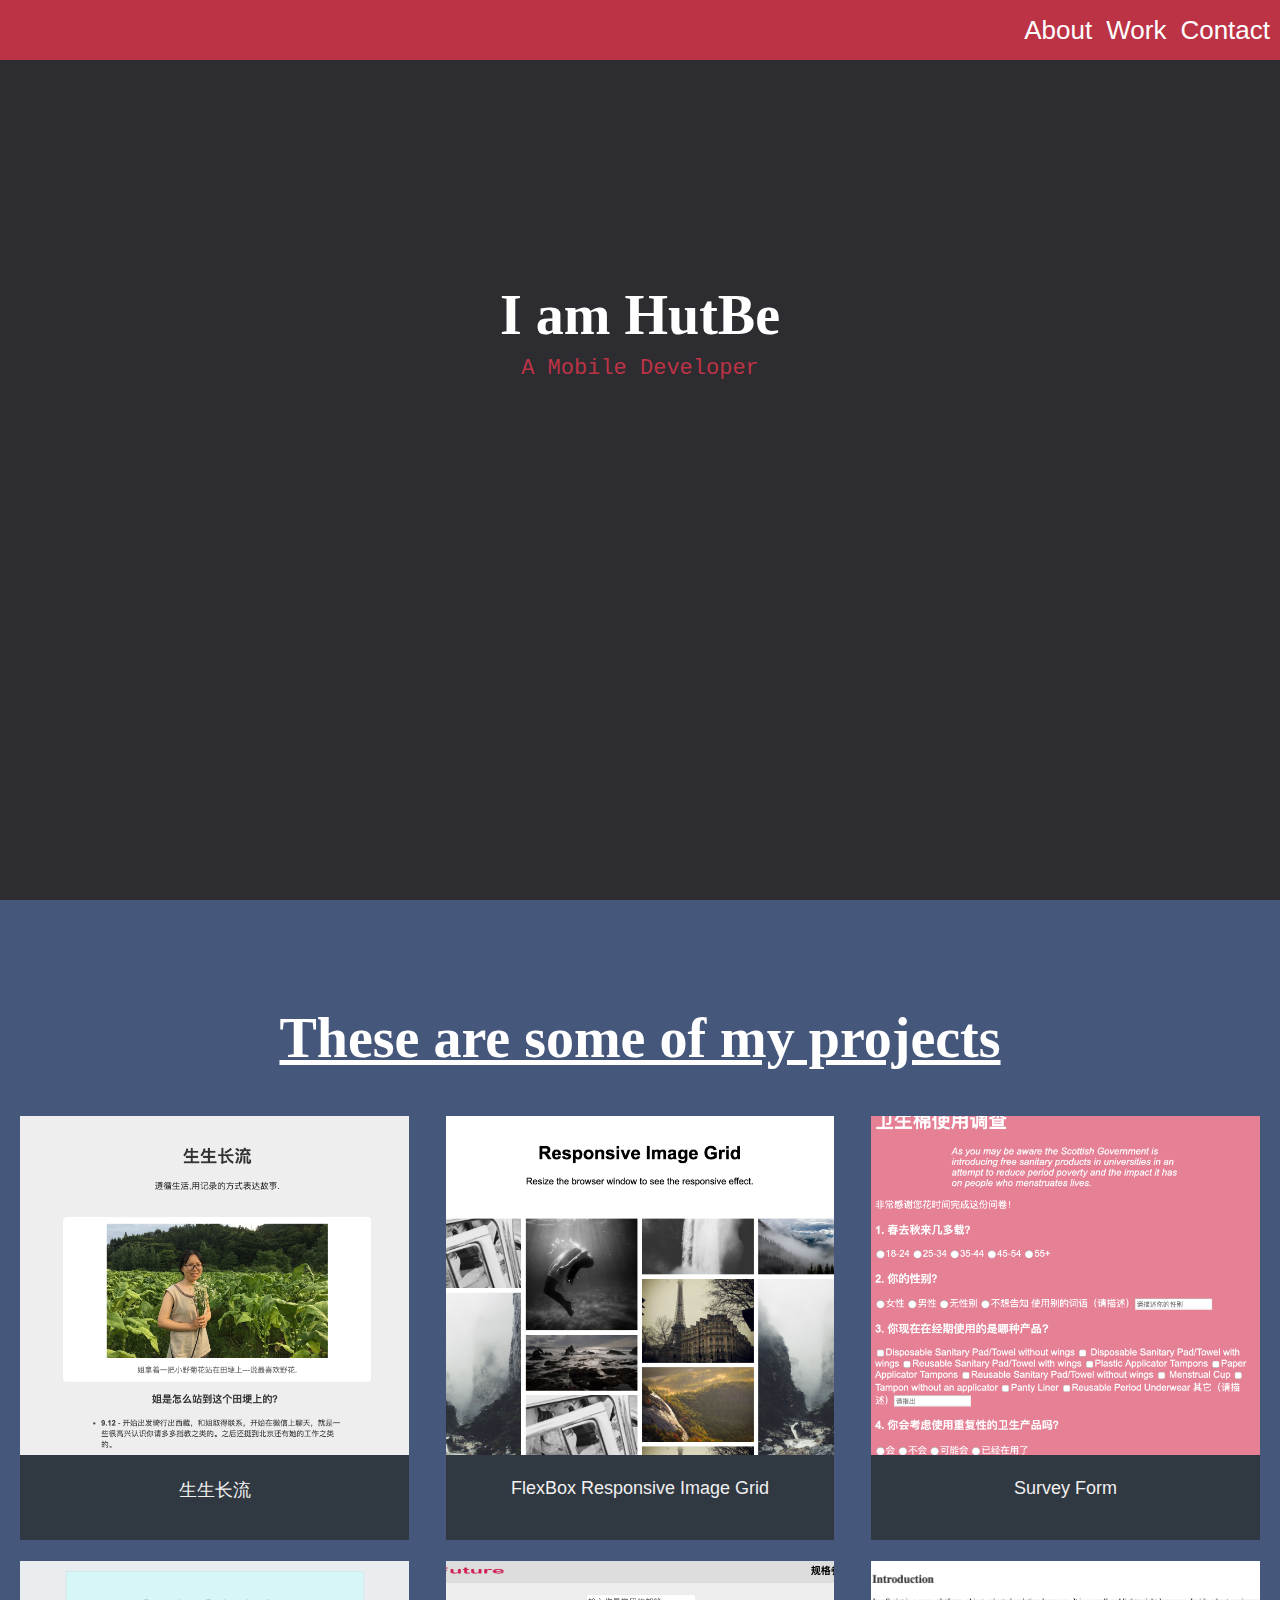
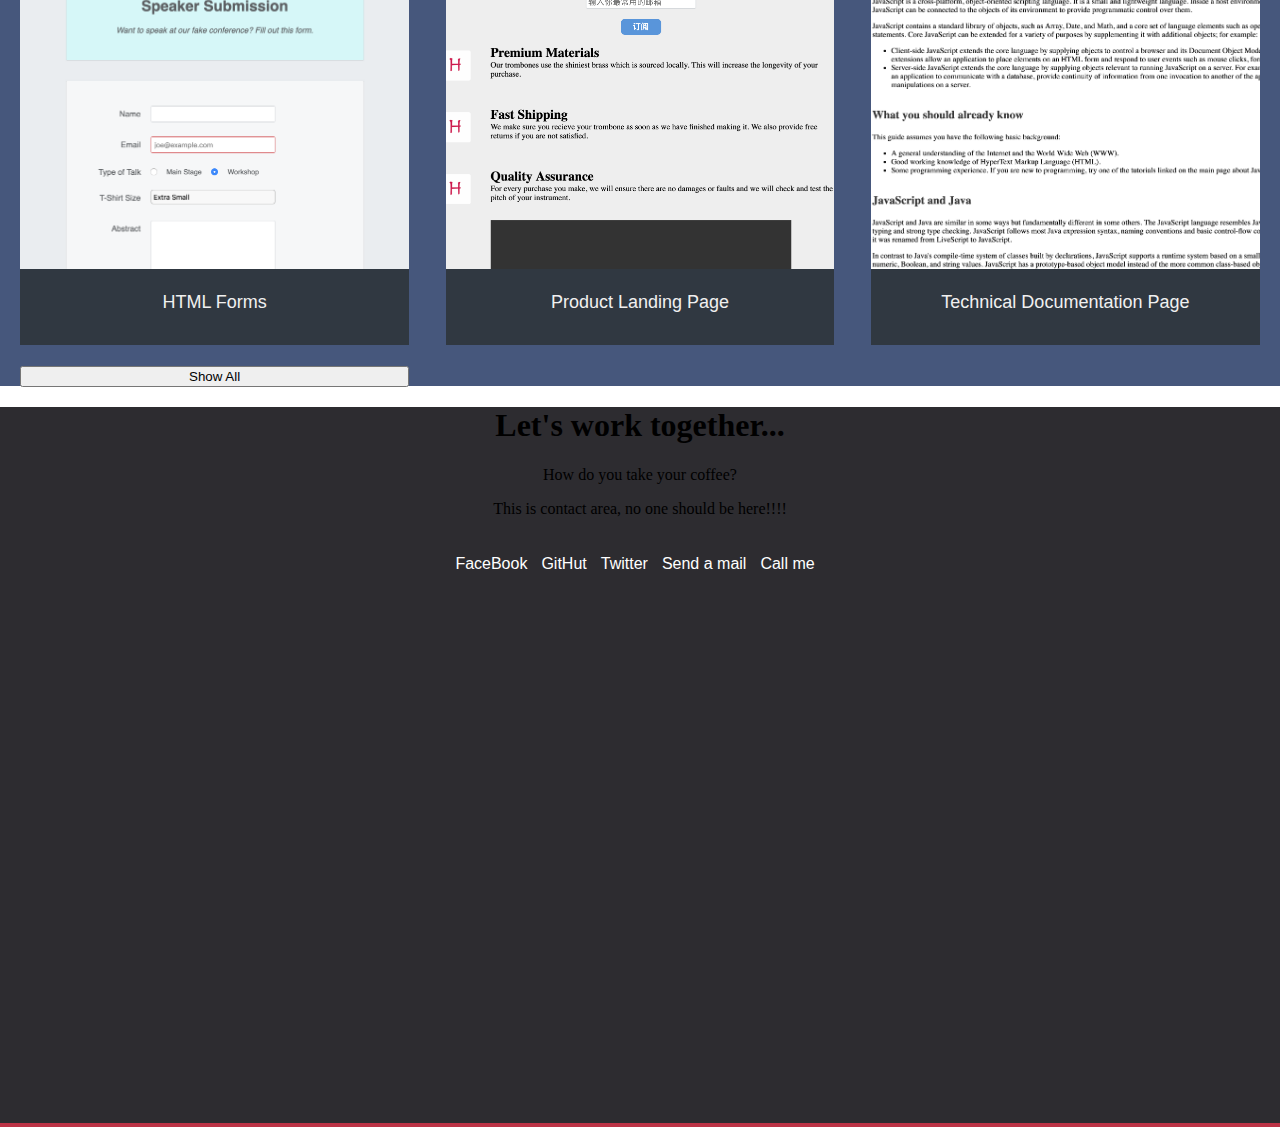
<file: 2019/08/Personal_Portfolio/index.html>
<!DOCTYPE html>
<html>
    <head>
        <title>Hut Be</title>
        <link rel="stylesheet" href="style.css"/>
    <head>
        
    <body>
        <header>
            <nav id="navbar">
                <a href="#welcome-section" alt="">About</a>
                <a href="#projects" alt="">Work</a>
                <a href="#contact" alt="">Contact</a>
            </nav>
        </header>
        
        
        <section id="welcome-section">
            <h1>I am HutBe</h1>
            <p>A Mobile Developer</p>
        </section>
        
        <section id="projects">
            <h1>These are some of my projects</h1>
            <div class="projects_container">
                    <a class="project-tile" id="achang_tile" href="" alt="">
                            <img src="resources/achang_page.png" alt=""/>
                            <p>生生长流</p>
                    </a>
                    
                    <a class="project-tile" id="imageGrid_tile" href="" alt="">
                            <img src="resources/imageGrid_page.png" alt=""/>
                            <p>FlexBox Responsive Image Grid</p>
                    </a>
                    
                    <a class="project-tile" id="surveyForm_tile" href="" alt="">
                            <img src="resources/surveyForm_page.png" alt=""/>
                            <p>Survey Form</p>
                    </a>
                    
                    <a class="project-tile" id="htmlForm_tile" href="" alt="">
                            <img src="resources/htmlForm_page.png" alt=""/>
                            <p>HTML Forms</p>
                    </a>
                    
                    <a class="project-tile" id="productLanding_tile" href="" alt="">
                            <img src="resources/productLanding_page.png" alt=""/>
                            <p>Product Landing Page</p>
                    </a>
                    
                    <a class="project-tile" id="tecDoc_tile" href="" alt="">
                            <img src="resources/tecDoc_page.png" alt=""/>
                            <p>Technical Documentation Page</p>
                    </a>
                    
                    <button id="showall_button">Show All</button>
                </div>
            
        </section>
        
        <section id="contact">
            <h1>Let's work together...</h1>
            <p>How do you take your coffee?</p>
            <p>This is contact area, no one should be here!!!!</p>
            <a href="https://facebook.com/" alt="" id="profile-link" target="_blank">FaceBook</a>
            <a href="https://github.com/" alt="" target="_blank">GitHut</a>
            <a href="https://twitter.com/" alt=""  target="_blank">Twitter</a>
            <a href="" alt=""  target="_blank">Send a mail</a>
            <a href="" alt=""  target="_blank">Call me</a>
            
        </section>
        
    </body>
</html>
</file>
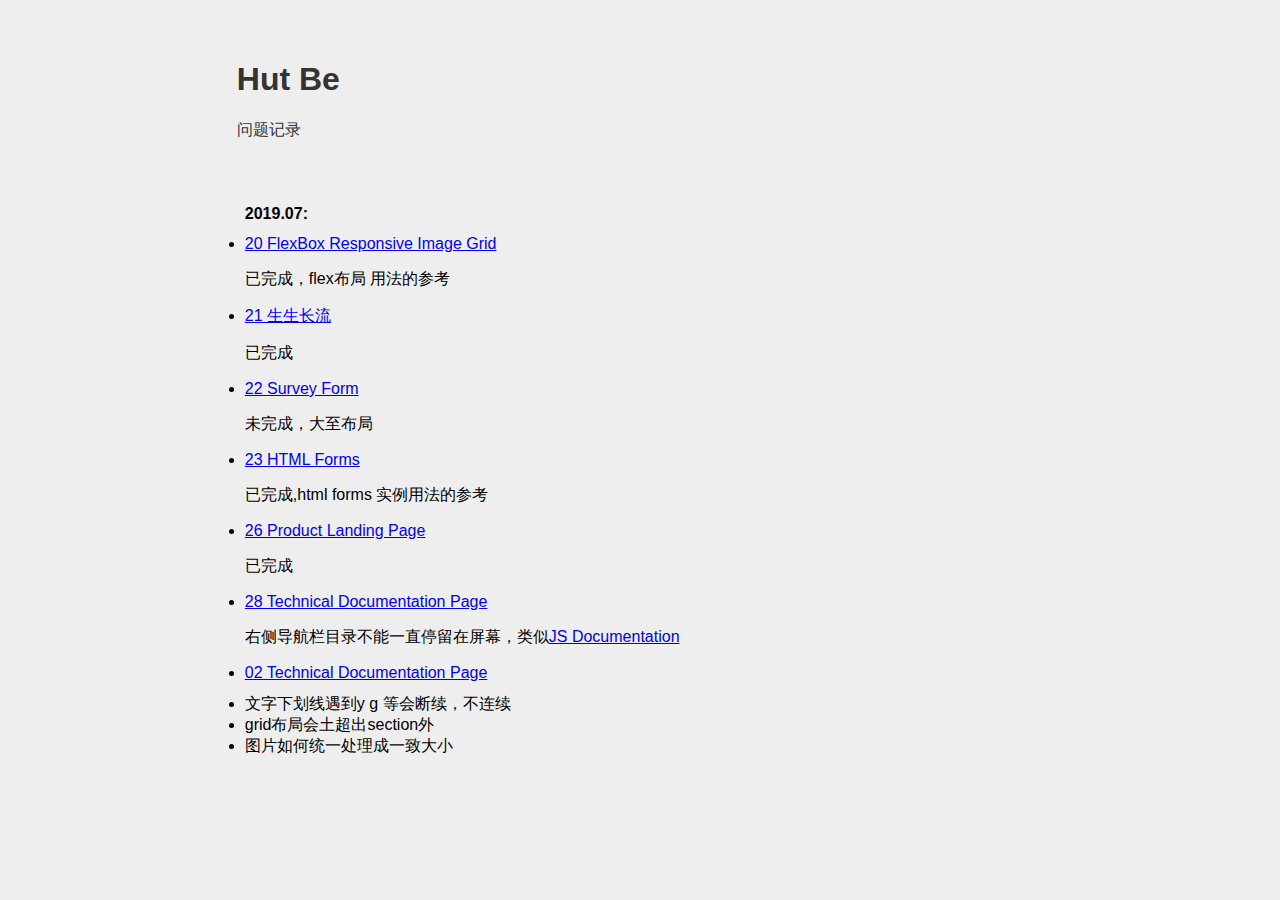
<file: todo/todo.html>
<!DOCTYPE html>
<html>
    <head>
        <meta charest='utf-8'/>
        <title>Hut Be</title>
        <link href="../css/style.css" type="text/css" rel="stylesheet"/>
        </head>
    
    <body>
        <header class="header">
            <h1>Hut Be</h1>
            <p>问题记录</p>
        </header>
        
        <ul id="category-ul-list">
            <b class="category-title">2019.07:</b>
            <li class="category-li-item">
                <a href="../2019/07/FlexBox_Responsive_Image_Grid/index.html">20 FlexBox Responsive Image Grid</a>
                <p>已完成，flex布局 用法的参考</p>
            </li>
            
            <li class="category-li-item">
                <a href="../2019/07/生生长流/index.html">21 生生长流</a>
                <p>已完成</p>
            </li>
            
            <li class="category-li-item">
                <a href="../2019/07/Survey_Form/index.html">22 Survey Form</a>
                <p>未完成，大至布局</p>
            </li>
            
            <li class="category-li-item">
                <a href="../2019/07/html_forms/index.html">23 HTML Forms</a>
                <p>已完成,html forms 实例用法的参考</p>
            </li>
            
            <li class="category-li-item">
                <a href="../2019/07/Product_Landing_Page/index.html">26 Product Landing Page</a>
                <p>已完成</p>
            </li>
            
            <li class="category-li-item">
                <a href="../2019/07/Technical_Documentation_Page/index.html">28 Technical Documentation Page</a>
                <p>右侧导航栏目录不能一直停留在屏幕，类似<a href="https://codepen.io/freeCodeCamp/full/NdrKKL">JS Documentation</a></p>
            </li>
            
            <li class="category-li-item">
                <a href="../2019/08/Personal_Portfolio/index.html">02 Technical Documentation Page</a>
                <li>文字下划线遇到y g 等会断续，不连续</li>
                <li>grid布局会土超出section外</li>
                <li>图片如何统一处理成一致大小</li>
            </li>
        </ul>
        
        </body>
</html>
</file>
<file: css/index.css>
* {
    box-sizing: border-box;
}

body {
    font-family: Arial;
    background: #eee;
}

.main {
    background-color: #eee;
/*    text-align: center;*/
}

.head{
    text-align: center;
    padding: 32px;
    color: #333;
}

.category-ul-list {
    text-align: left;
    width: 60%;
    margin: auto;
    padding: auto;
}

.category-li-item {
    margin: 12px 0 12px 0;
}

@media (max-width: 500px) {
    .category-ul-list {
        width: 90%;
        padding: 0 0 0 20px;
        font-size: 14px;
    }
}
</file>
<file: 2019/07/FlexBox_Responsive_Image_Grid/resources/css/index.css>
* {
    box-sizing: border-box;
}

body {
    margin: 0;
    font-family: Arial;
}

.header {
    text-align: center;
    padding: 32px;
}

.row {
    display: flex;
    flex-wrap: wrap;
    padding: 0 4px;
}

/* Create four equal columns that sits next to each other */
.column {
    flex: 25%;
    max-width: 25%;
    padding: 0 4px;
}

.column img {
    width:100%;
    margin-top: 8px;
    vertical-align: middle;
}

/* Responsive layout - makes a two column-layout instead of four columns */
@media (max-width: 800px) {
    .column {
        flex: 50%;
        max-width: 50%;
    }
}

/* Responsive layout - makes the two columns stack on top of each other instead of next to each other */
@media (max-width: 600px) {
    .column {
        flex: 100%;
        max-width: 100%;
    }
}
</file>
<file: 2019/07/html_forms/style.css>
* {
    margin: 0;
    padding: 0;
    box-sizing: border-box;
}

body {
    color: #5D6063;
    background-color: #EAEDF0;
    font-family: "Helvetica", "Arial", sans-serif;
    font-size: 16px;
    line-height: 1.3;
    
    display: flex;
    flex-direction: column;
    align-items: center;
}

.speaker-form-header {
    text-align: center;
    background-color: #D6F7F8;
    border: 1px solid #D6D9DC;
    border-radius: 3px;
    
    width: 80%;
    margin: 40px 0;
    padding: 50px;
}

.speaker-form-header h1 {
    font-size: 30px;
    margin-bottom: 20px;
}

.speaker-form {
    background-color: #F6F7F8;
    border: 1px solid #D6D9DC;
    border-radius: 3px;
    
    width: 80%;
    padding: 50px;
    margin: 0 0 40px 0;
}

.form-row {
    margin-bottom: 40px;
    display: flex;
    justify-content: flex-start;
    flex-direction: column;
    flex-wrap: wrap;
}

.form-row input[type='text'],
.form-row input[type='email'] {
    background-color: #FFFFFF;
    border: 1px solid #D6D9DC;
    border-radius: 3px;
    width: 100%;
    padding: 7px;
    font-size: 14px;
}

.form-row input[type='text']:invalid,
.form-row input[type='email']:invalid {
    border: 1px solid #D55C5F;
    color: #D55C5F;
    box-shadow: none; /* Remove default red glow in Firefox */
}

.form-row label {
    margin-bottom: 15px;
}

.legacy-form-row {
    border: none;
    margin-bottom: 40px;
}

.legacy-form-row legend {
    margin-bottom: 15px;
}

.legacy-form-row input[type='radio'] {
    margin-top: 2px;
}

.legacy-form-row .radio-label {
    display: block;
    font-size: 14px;
    padding: 0 20px 0 20px;
}

.legacy-form-row .radio-label,
.legacy-form-row input[type='radio'] {
    float: left;
}

.form-row select {
    width: 100%;
    padding: 5px;
    font-size: 14px;            /* This won't work in Chrome or Safari */
    -webkit-appearance: none;   /* This will make it work */
}

.form-row textarea {
    font-family: "Helvetica", "Arial", sans-serif;
    font-size: 14px;
    
    border: 1px solid #D6D9DC;
    border-radius: 3px;
    
    min-height: 200px;
    margin-bottom: 10px;
    padding: 7px;
    resize: none;
}

.form-row .instructions {
    color: #999999;
    font-size: 14px;
    margin-bottom: 30px;
}

.form-row .checkbox-label {
    margin-bottom: 0;
}

.form-row button {
    font-size: 16px;
    font-weight: bold;
    
    color: #fff;
    background-color: #5995DA;
    
    border: none;
    border-radius: 3px;
    
    padding: 10px 40px;
    cursor: pointer;
}

.form-row button:hover {
    background-color: #76AEED;
}

.form-row button:active {
    background-color: #407FC7;
}

@media only screen and (min-width: 700px) {
    .speaker-form-header,
    .speaker-form {
        width: 600px;
    }
    
    .form-row {
        flex-direction: row;
        align-items: flex-start;
        
        margin-bottom: 20px;
    }
    
    .form-row input[type='text'],
    .form-row input[type='email'],
    .form-row select,
    .form-row textarea {
        width: 250px;
        height: initial;
    }
    
    .form-row label {
        text-align: right;
        width: 120px;
        margin-top: 7px;
        padding-right: 20px;
    }
    
    .legacy-form-row {
        margin-bottom: 10px;
    }
    
    .legacy-form-row legend {
        width: 120px;
        text-align: right;
        padding-right: 20px;
    }
    
    .legacy-form-row legend {
        float: left;
    }
    
    .form-row .instructions {
        margin-left: 120px;
    }
    
    .form-row .checkbox-label {
        width: auto;
        margin-left: 120px;
    }
    
    .form-row button {
        margin-left: 120px;
    }
    
}
</file>
<file: 2019/07/Product_Landing_Page/style.css>
* {
    box-sizing: border-box;
}

body {
    margin: 0;
    padding: 0;
    background-color: #eeeeee;
    text-align: center;
}

#header {
    display: flex;
    height: 50px;
    width: 100%;
    margin: 0;
    padding: 0;
    left: 0;
    top: 0;
    
    position: fixed;
    z-index: 999;
    background: #ddd;

    align-items: center;
    flex-wrap: nowrap;
    flex-direction: row;
    
}

#header-img {
    height: 32px;
    width: auto;
    
    flex: 1 2 auto;
}

#nav-bar {
    display: flex;
    flex-wrap: nowrap;
    flex: 2 1 auto;
    flex-direction: row;
    justify-content: flex-end;
    
    margin-right: 20px;
}

.nav-link {
    color: black;
    font-family: "Helvetica", "Arial", sans-serif;
    font-size: 20px;
    font-weight: bold;
    
    margin: auto 16px auto 16px;
}

.nav-link:link {
    text-decoration: none;
}

#form {
    text-align: center;
}

#email {
    background-color: #FFFFF;
    border: 1px solid #d6d9dc;
    border-radius: 3px;
    padding: 4px;
    width: 220px;
    font-size: 16px;
}

#email: invalid{
    border: 2px solid red;
    color: #D55C5F;
    box-shadow: none;
}

#submit {
    margin-top: 20px;
    width: 80px;
    height: 32px;
    
    font-size: 16px;
    font-weight: bold;
    
    color: #fff;
    background-color: #5995da;
    border: 1px solid #5995da;
    border-radius: 8px;
    
    border: none;
    cursor: pointer;
}

#submit:hover {
    background-color: #76aeed;
}

#submit:active {
    background-color: #407fc7;
}


#feature {
    display: flex;
    flex-wrap: nowrap;
    align-items: center;
    flex-direction: column;
}

.feature-item {
    display: flex;
    max-width: 800px;
    margin: 20px 0;
    
    flex-wrap: nowrap;
    align-items: center;
    flex-direction: row;
/*    justify-content: flex-start;*/
}

.feature-text-item {
    text-align: left;
    margin-left: 40px;
}

.feature-text-item-title {
    
    font-size: 26px;
    font-weight: bold;
    
    margin: 0;
}

.feature-text-item-p {
    margin-top: 0;
}

.item-image {
    width: 60px;
    height: 60px;
    
    border-radius: 4px;
}

/*#video-div{*/
/*    text-align*/
/*}*/

#product-video {
    width= 600;
    height= 450;
    align: center;
}

#price {
    display: flex;
    flex-direction: row;
    flex-wrap: nowrap;
    justify-content: center;

    margin-top: 20px;
}

.price_item {
    align-self: flex-start;
    
    margin: 20px 10px;
    width: 280px;
    
    
    border: 1px solid #ccc;
    border-radius: 5px;
}

.price_item p[class="price_title"] {
    margin: 0;
    padding-top: 14px;
    height: 44px;
    
    background: #bbb;
    color: #444;
    font-size: 18px;
    font-weight: bold;
}

.price_item p[class="price"] {
    font-size: 16px;
    font-weight: bold;
}

.select_button {
    margin-top: 20px;
    margin-bottom: 25px;
}


.select_button {
    margin-top: 20px;
    width: 92px;
    height: 32px;
    
    font-size: 16px;
    font-weight: bold;
    
    color: #fff;
    background-color: #5995da;
    
    border: 1px solid #5995da;
    border-radius: 8px;
    cursor: pointer;
}

.select_button:hover {
    background-color: #76aeed;
}

.select_button:active {
    background-color: #407fc7;
}

@media only screen and (max-width: 720px){
    #price {
        flex-direction: column;
        justify-content: flex-end;
    }
    .price_item {
        margin: auto;
    }

    .item-image {
        display: none;
        align-items: center;
    }
}
</file>
<file: 2019/07/Survey_Form/index.css>
* {box-sizing: border-box;}

body {
/*    text-align: center;*/
    font-family: Arial, Helvetica, sans-serif;
    background-color: #e58095;
    color: white;
}

#title {
    color: white;
}

#description {
    max-width: 60%;
    height: auto;
    padding: auto;
    margin: auto;
    color: white;
}

.


.slidecontainer {
    width: 100%;
}

.slider {
    -webkit-appearance: none;
    width: 100%;
    height: 16px;
    border-radius: 6px;
    background: #d3d3d3;
    outline: none;
    opacity: 0.7;
    -webkit-transition: .2s;
    transition: opacity .2s;
}

.slider:hover {
    opacity: 1.0;
}

.slider::-webkit-slider-thumb {
    -webkit-appearance: none;
    appearance: none;
    width: 24px;
    height: 24px;
    border-radius: 50%;
    background: #4caf50;
    cursor: pointer;
}

slider::-moz-range-thumb {
    width: 25px;
    height: 25px;
    border-radius: 50%;
    background: #4caf50;
    cursor: pointer;
}
</file>
<file: 2019/07/Technical_Documentation_Page/style.css>
* {
    box-sizing: border-box;
}

body {
    display: flex;
    flex-direction: row;
    flex-wrap: nowrap;
    justify-content: flex-start;
    
    margin: 0;
    padding: 0;
}

#navbar {
    display: flex;
    flex-direction: column;
    flex-wrap: nowrap;
    justify-content: center;
    
    width: 240px;
    height: 600px;
    
    
/*    z-index: 999;*/
}

.nav-link {
    display: block;
    width: 220px;
    height: 32px;
    margin: auto;
    
    color: #444;
    text-align: center;
    
    font-family: "Helvetica", "Arial", sans-serif;
    font-size: 14px;
    font-weight: bold;

    
    border-style: solid none none none;
    border-width: 2px;
    border-color: #333;
    
}

.nav-link:link {
    text-decoration: none;
}

.nav-title{
    font-size: 20px;
    font-weight: bold;
    text-align: center;
}


#main-doc {
    display: flex;
    flex-direction: column;
    flex-wrap: wrap;
    align-items: flex-start;
    justify-content: flex-start;
    
    padding-left: 8px;
    border-style: none none none solid;
    border-width: 3px;
    border-color: #555;
    
}

.main-seciton p {
    color: #333;
}

.main-section header p{
    color: #333;
    font-size: 24px;
    font-weight: bold;
}

@media(max-width: 720px) {
    body {
        flex-direction: column;
    }
}
</file>
<file: 2019/07/生生长流/index.css>
body {
    background: white;
}

#main {
    top: 0;
    left: 0;
    margin: 0;
    padding: 0;
    width: auto;
    background: #eeeeee;
    font-family: Arial;
    border-radius: 6px;
}

#head{
    text-align: center;
    padding: 32px;
    color: #333;
}

#img-div{
    padding: 0 0 12px 0;
    text-align: center;
    margin: 0 12%;
    background-color: white;
    border-radius: 6px;
}

#image {
    border-radius: 2px;
    margin: auto;
    padding: 12px 0;
    display: block;
    max-width: 72%;
    height: auto;
}

#img-caption {
    margin: 0 0 0 auto;
    padding:  0 0 0 auto;
    font-size: 14px;
    color: #666;
}

#main {
    text-align: center;
    color: #333;
}

#timeLineList {
    text-align: left;
    width: 60%;
    margin: auto;
    padding: auto;
}

li {
    margin: 22px 0 0 0;
    color: #444;
}


#timeLine-Conlusion {
    text-align: left;
    width: 60%;
    margin: 24px auto;
    padding: auto;
}

#moreInformation {
    font-size: 22px;
    color: #111;
    padding: 4px 0 0 12px;
    margin: 0;
}

@media (max-width: 760px) {
    #timeLineList {
        width: 90%;
        padding: 0 0 0 20px;
        font-size: 14px;
    }
    
    #img-caption {
        font-size: 12px;
    }
    
    #moreInformation {
        font-size: 18px;;
    }
}
</file>
<file: 2019/08/Personal_Portfolio/style.css>
* {
    box-sizing: border-box;
}

body{
    width: 100%;
    height: 100%;
    margin: 0;
    padding: 0;
}

header {
    width: 100%;
    height: 60px;
    background-color: #bc3346;
    
    z-index: 999;
    position: fixed;
}

#navbar {
    width: 100%;
    height: 60px;
    text-align: right;
    background-color: #bc3346;
}

#navbar a{
    width: 140px;
    line-height: 60px;
    margin: auto 10px auto auto;

    font-family: "Helvetica", "Arial", sans-serif;
    font-size: 26px;
    color: white;
    
    vertical-align: middle;
    text-align: center;
}

#navbar a:link {
    text-decoration: none;
}

#welcome-section {
    margin: 0;
    padding: 0;
    width: 100vw;
    height: 100vh;
    background-color: #2d2c30;
    text-align: center;
}

#welcome-section h1{
    margin: auto;
    width: 100%;
    height: 32px;
    
    color: white;
    font-size: 56px;
    font-weight: bold;
    
    line-height:70vh;
}

#welcome-section p{
    color: #bc3346;
    font-size: 22px;
    font-family: "Courier New", sans-serif;
    line-height: 70vh;
}

#projects {
    padding-top: 66px;
    background-color: #46577c;
}

#projects h1 {
    display: block;
    margin-top: 0;
    padding-top: 40px;
    text-align: center;
    
    color: white;
    font-size: 56px;
    font-weight: bold;
    text-decoration: underline;

/*    border-bottom: 2px solid white;*/
/*    text-shadow: 1px 1px #000;*/
}

.projects_container {
    display: grid;
    width: 100%;
    grid-template-columns: 1fr 1fr 1fr;
    grid-template-rows: 1fr 1fr;
    grid-gap: 2.4% 3%;
    
    margin: 46px 0 0 0;
    padding: 0 1.6%;
}

.projects_container a{
    font-family: "Helvetica", "Arial", sans-serif;
    font-size: 18px;
    color: #f0f0f0;
    
    text-align: center;
    
    background-color: #303841;
}
.projects_container a:link{
    text-decoration: none;
}

.projects_container a:hover{
    text-decoration: none;
}


.projects_container img {
    margin: 0;
    width: 100%;
    height: 80%;
    
    object-fit:cover;
}


#contact {
    margin: 0;
    padding: 0;
    width: 100vw;
    height: 80vh;
    background-color: #2d2c30;
    text-align: center;
    border-bottom: 4px solid #bc3346;
}

#contact a{
    width: 140px;
    line-height: 60px;
    margin: auto 10px auto auto;
    
    font-family: "Helvetica", "Arial", sans-serif;
    font-size: 16px;
    color: white;
    
    vertical-align: middle;
    text-align: center;
}

#contact a:link{
    text-decoration: none;
}

@media(max-width: 720px) {
    .projects_container {
        grid-template-columns: 1fr 1fr;
        grid-template-rows: 1fr 1fr;
    }
}

@media(max-width: 600px) {
    .projects_container {
        grid-template-columns: 1fr;
        grid-template-rows: 1fr 1fr;
    }
}
</file>
<file: css/style.css>
* {
    box-sizing: border-box;
}

body {
    font-family: Arial;
    background: #eee;
    
    display: flex;
    flex-wrap: nowrap;
    flex-direction: column;
    justify-content: center;
    align-items: flex-start;
    margin-left: 16%;
}

.header{
    padding: 32px;
    color: #333;
    self-align:
}

.category-ul-list {
    text-align: left;
    margin-left: 20px;
    padding: auto;
}

.category-li-item {
    margin: 12px 0 12px 0;
}

.footer {
    margin-top: 124px;
    text-align: center;
}

footer a {
    margin: 0;
    padding: 0;
    
    color: #555;
    font-size: 10px;
    text-align: right;
}

footer a:link{
    text-decoration: none;
}

footer a:hover {
    color: #333;
    font-size: 11px;
}

@media (max-width: 500px) {
    .category-ul-list {
        width: 90%;
        padding: 0 0 0 20px;
        font-size: 14px;
    }
}
</file>
